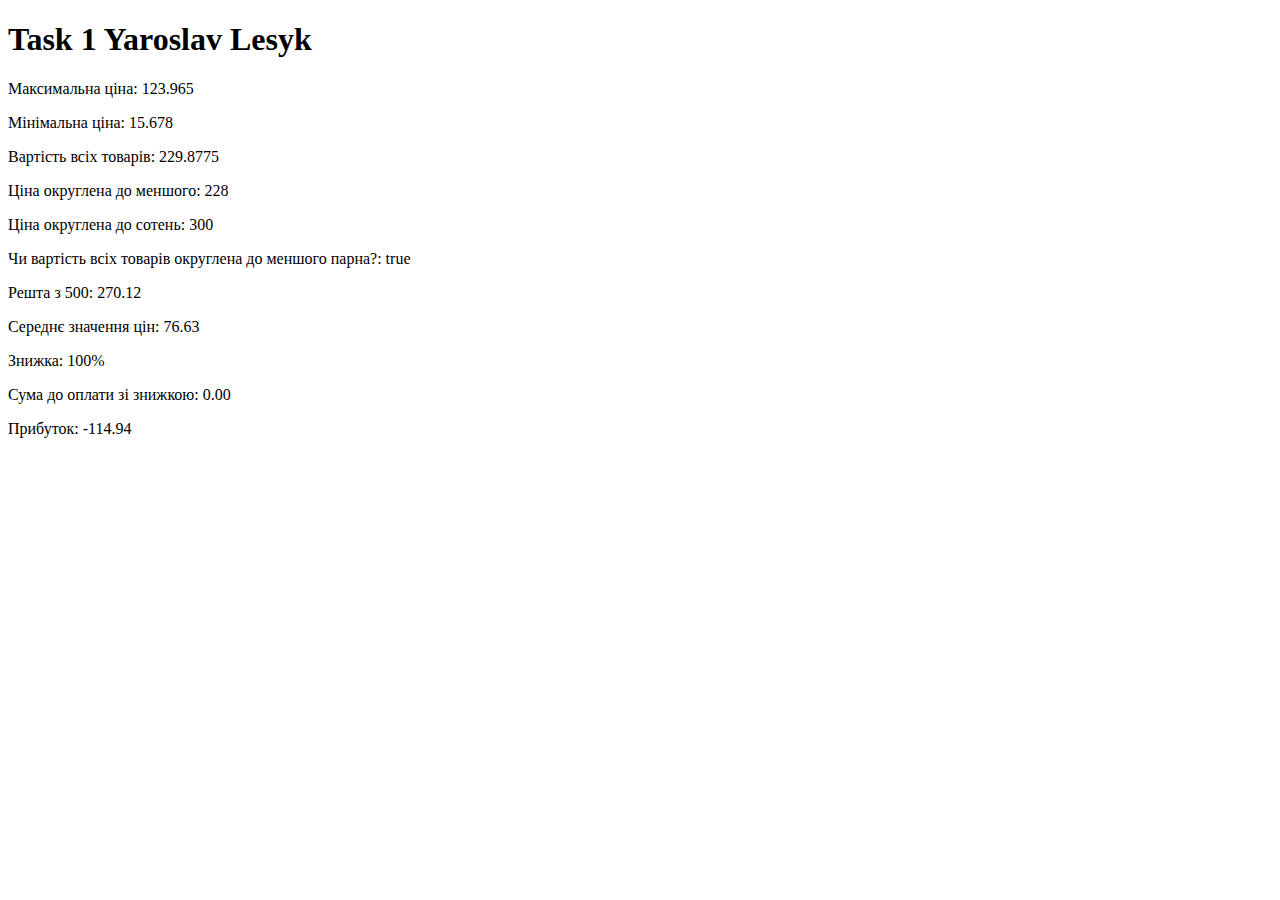
<file: cursor_hm1/index.html>
<!DOCTYPE html>
<html lang="en">
<head>
    <meta charset="UTF-8">
    <meta name="viewport" content="width=device-width, initial-scale=1.0">
    <title>Task 1</title>
</head>
<body>

    <h1>Task 1  Yaroslav Lesyk</h1>

<script src="js/main.js"></script>
    
</body>
</html>
</file>
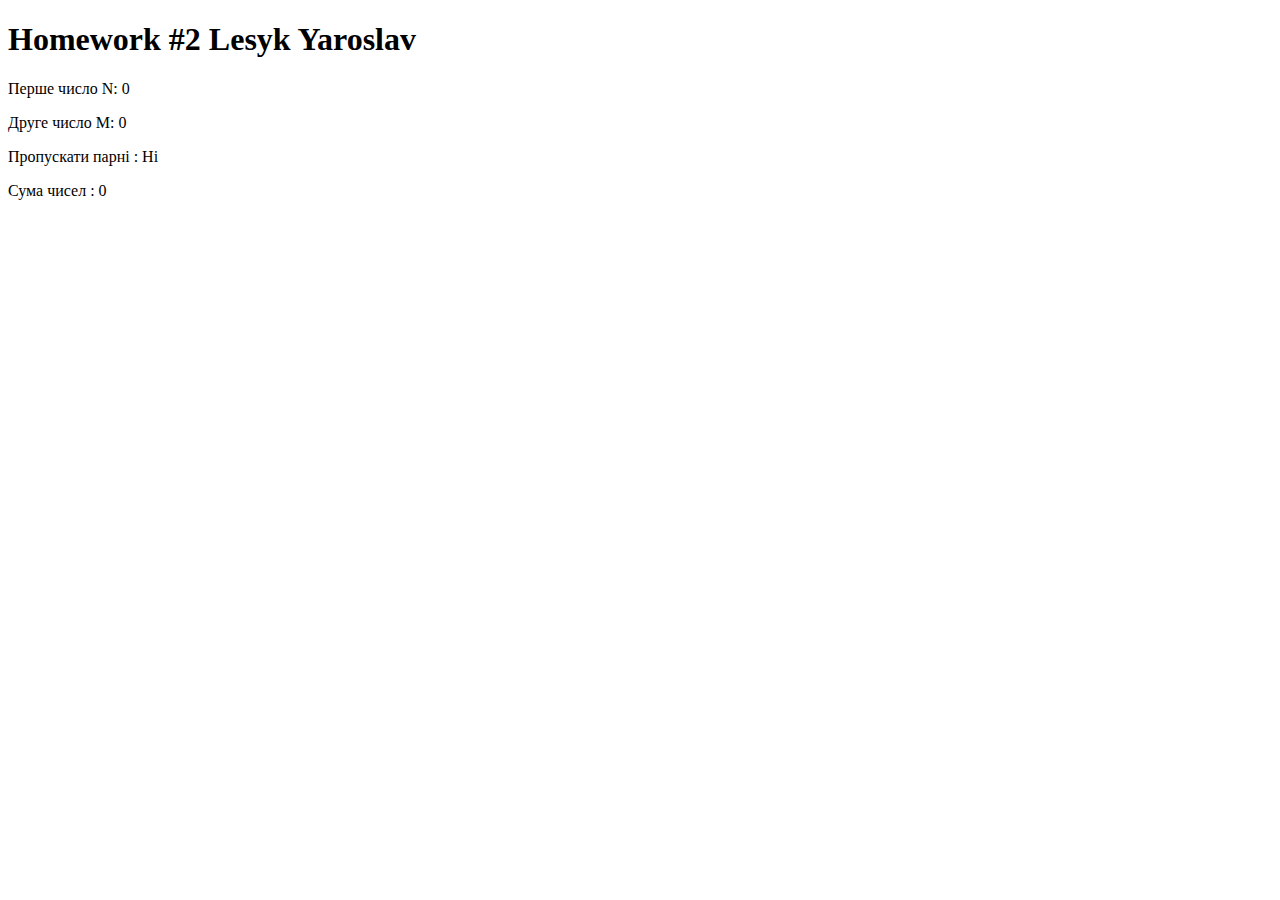
<file: cursor_hm2/index.html>
<!DOCTYPE html>
<html lang="en">
<head>
    <meta charset="UTF-8">
    <meta name="viewport" content="width=device-width, initial-scale=1.0">
    <title>Homework 2</title>
</head>
<body>
    <h1>Homework #2 Lesyk Yaroslav</h1>
    <script src="main.js"></script>
</body>
</html>
</file>
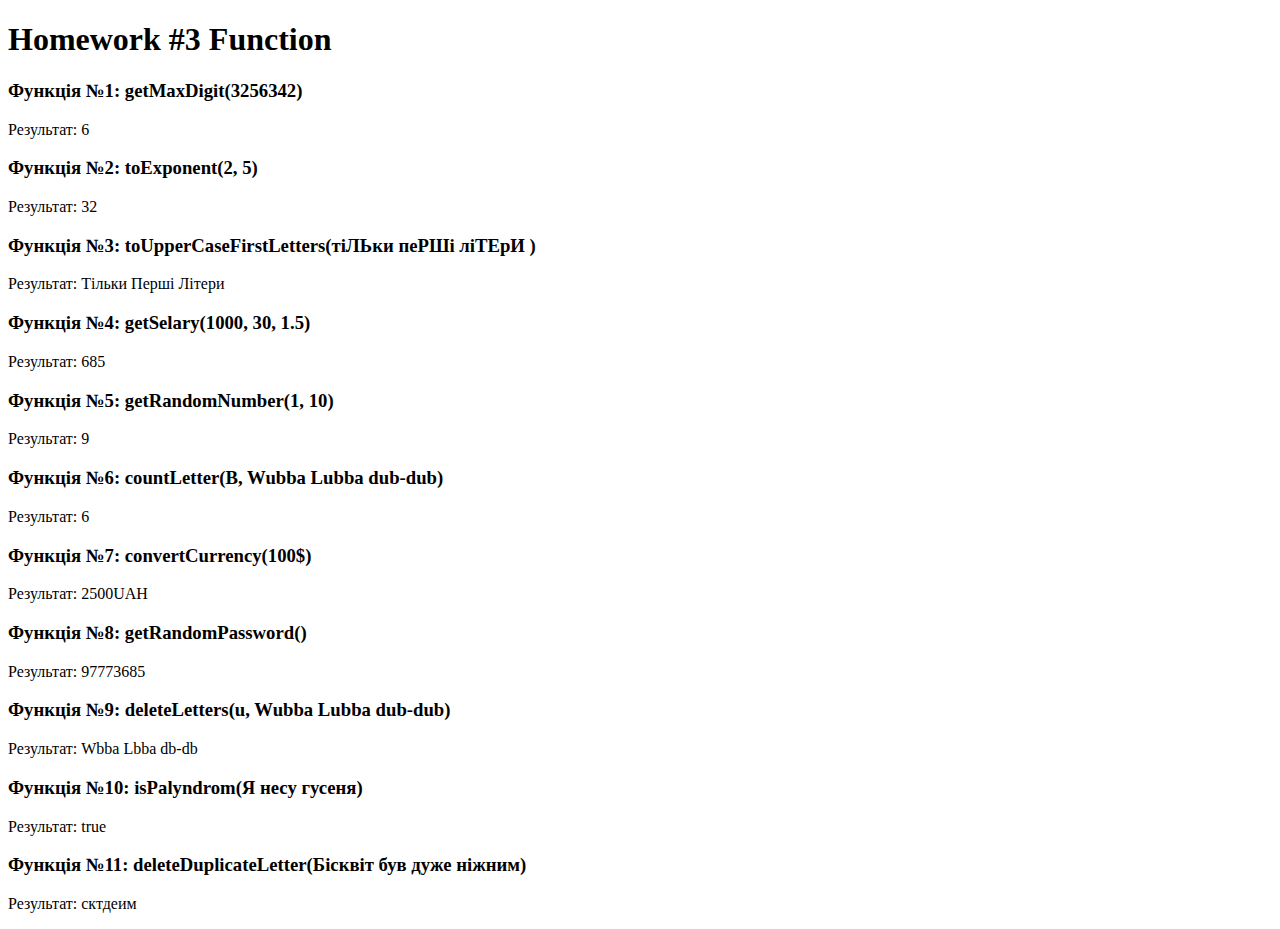
<file: cursor_hm3/index.html>
<!DOCTYPE html>
<html lang="en">
<head>
    <meta charset="UTF-8">
    <meta name="viewport" content="width=device-width, initial-scale=1.0">
    <title>Curosor_HM3</title>
</head>
<body>
    <h1>Homework #3 Function</h1>
    <script src="main.js"></script>
</body>
</html>
</file>
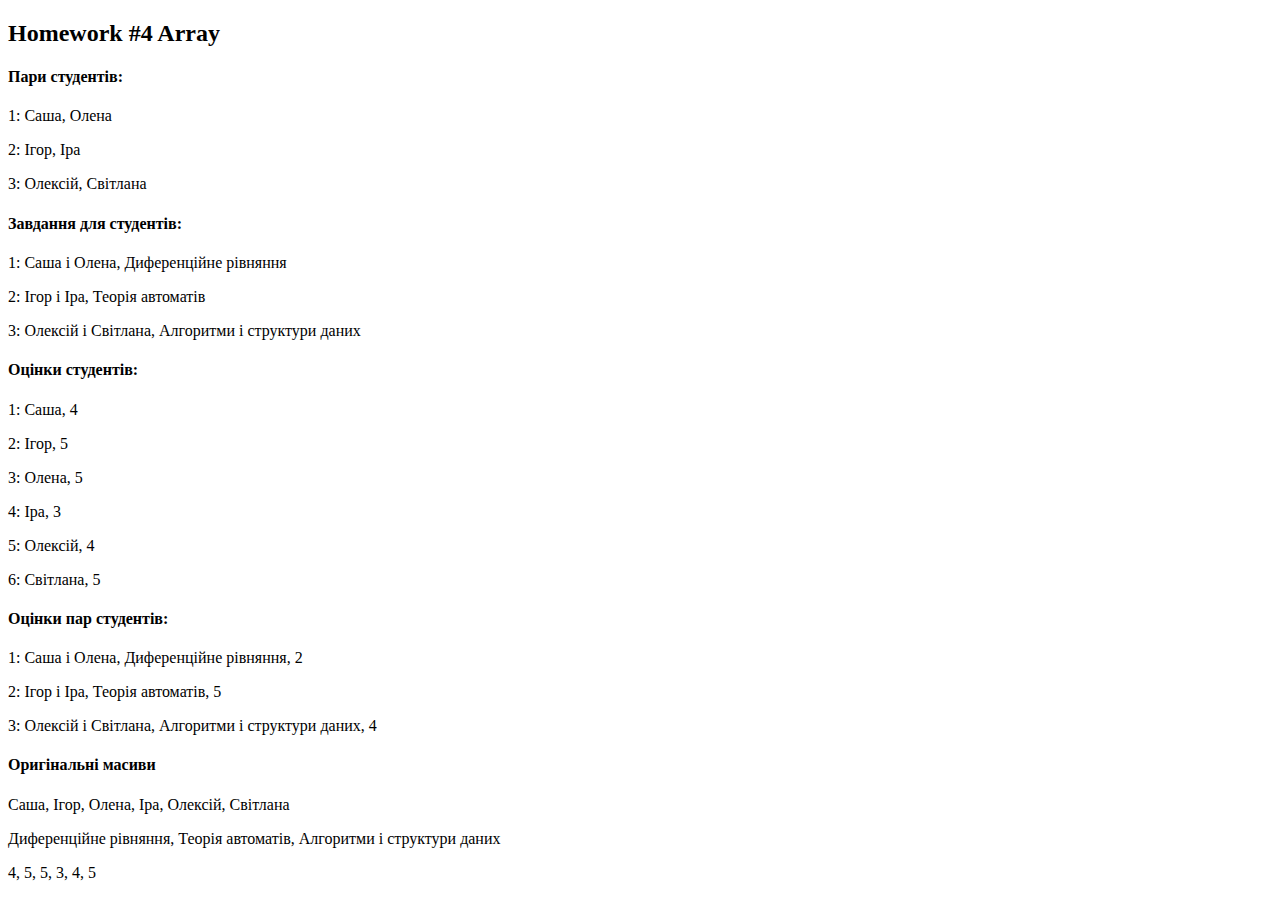
<file: cursor_hm4/index.html>
<!DOCTYPE html>
<html lang="en">
<head>
    <meta charset="UTF-8">
    <meta name="viewport" content="width=device-width, initial-scale=1.0">
    <title>Cursore_HW4</title>
</head>
<body>
    <h2>Homework #4 Array</h2>
    <script src="main.js"></script>
</body>
</html>
</file>
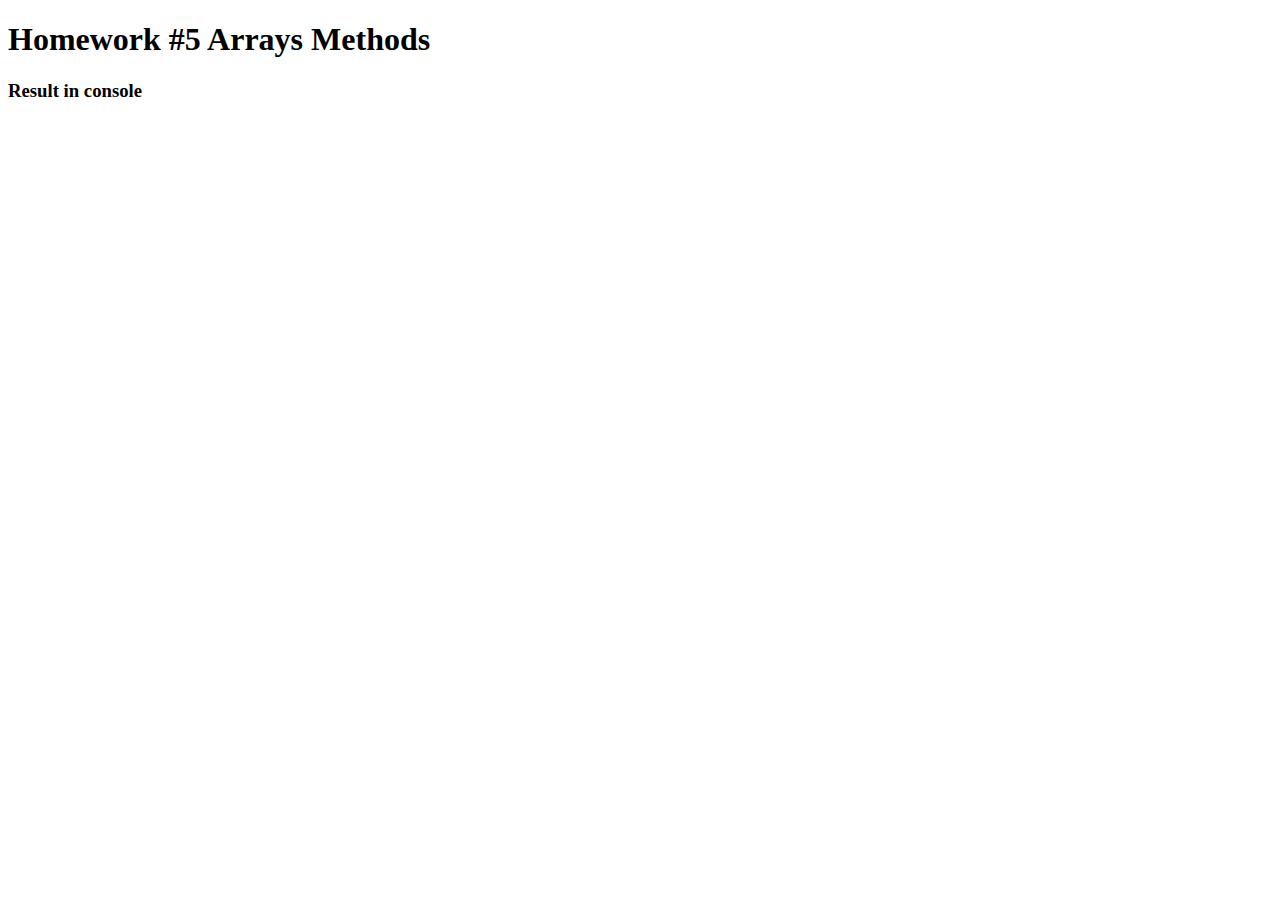
<file: cursor_hm5/index.html>
<!DOCTYPE html>
<html lang="en">
<head>
    <meta charset="UTF-8">
    <meta name="viewport" content="width=device-width, initial-scale=1.0">
    <title>Cursor_HM5</title>
</head>
<body>
    <h1>Homework #5 Arrays Methods</h1>
    <h3>Result in console</h3>
    <script src="main.js"></script>
</body>
</html>
</file>
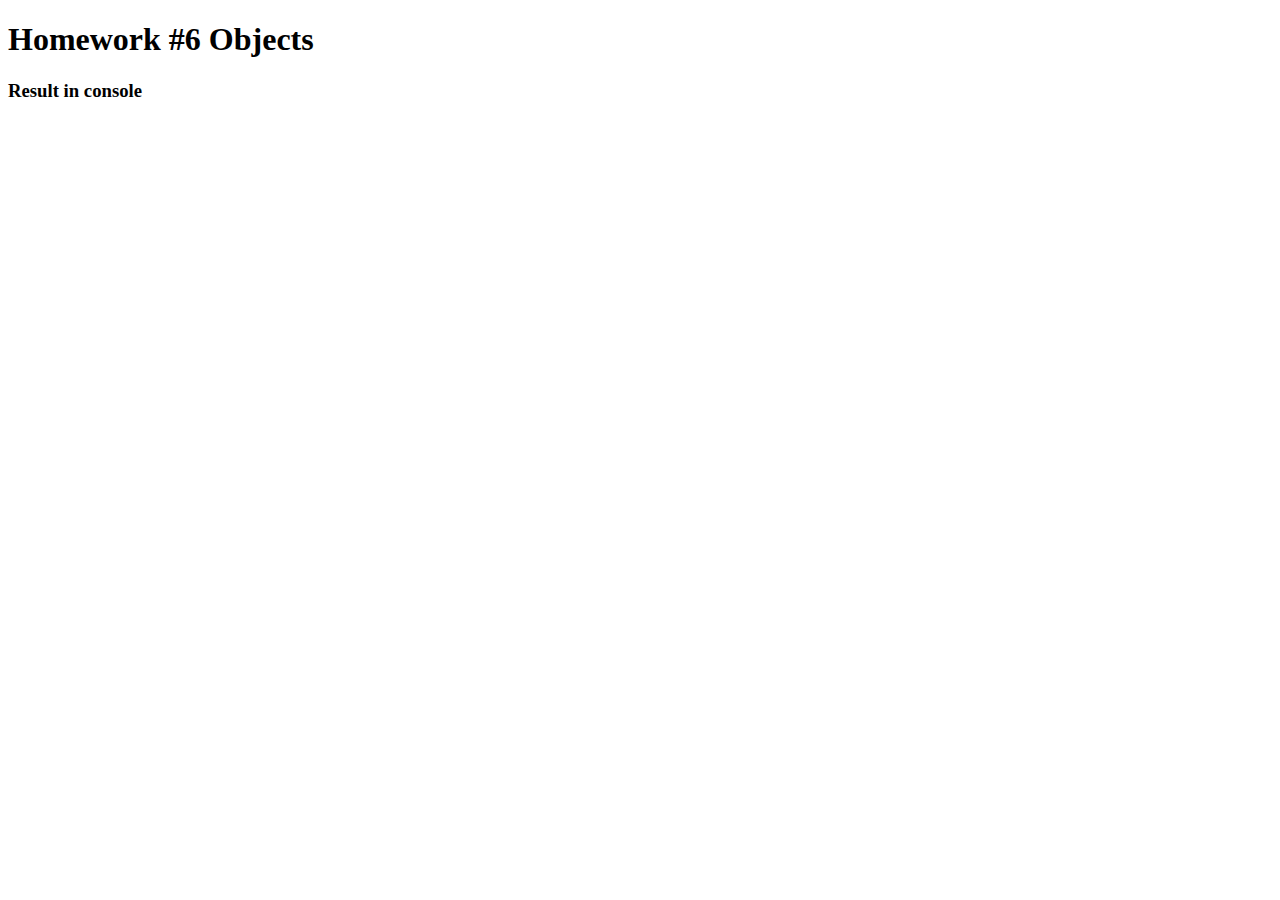
<file: cursor_hm6/index.html>
<!DOCTYPE html>
<html lang="en">
<head>
    <meta charset="UTF-8">
    <meta name="viewport" content="width=device-width, initial-scale=1.0">
    <title>Cursor_HW6</title>
</head>
<body>
    <h1>Homework #6 Objects</h1>
    <h3>Result in console</h3>
    <script src = 'main.js'></script>
</body>
</html>
</file>
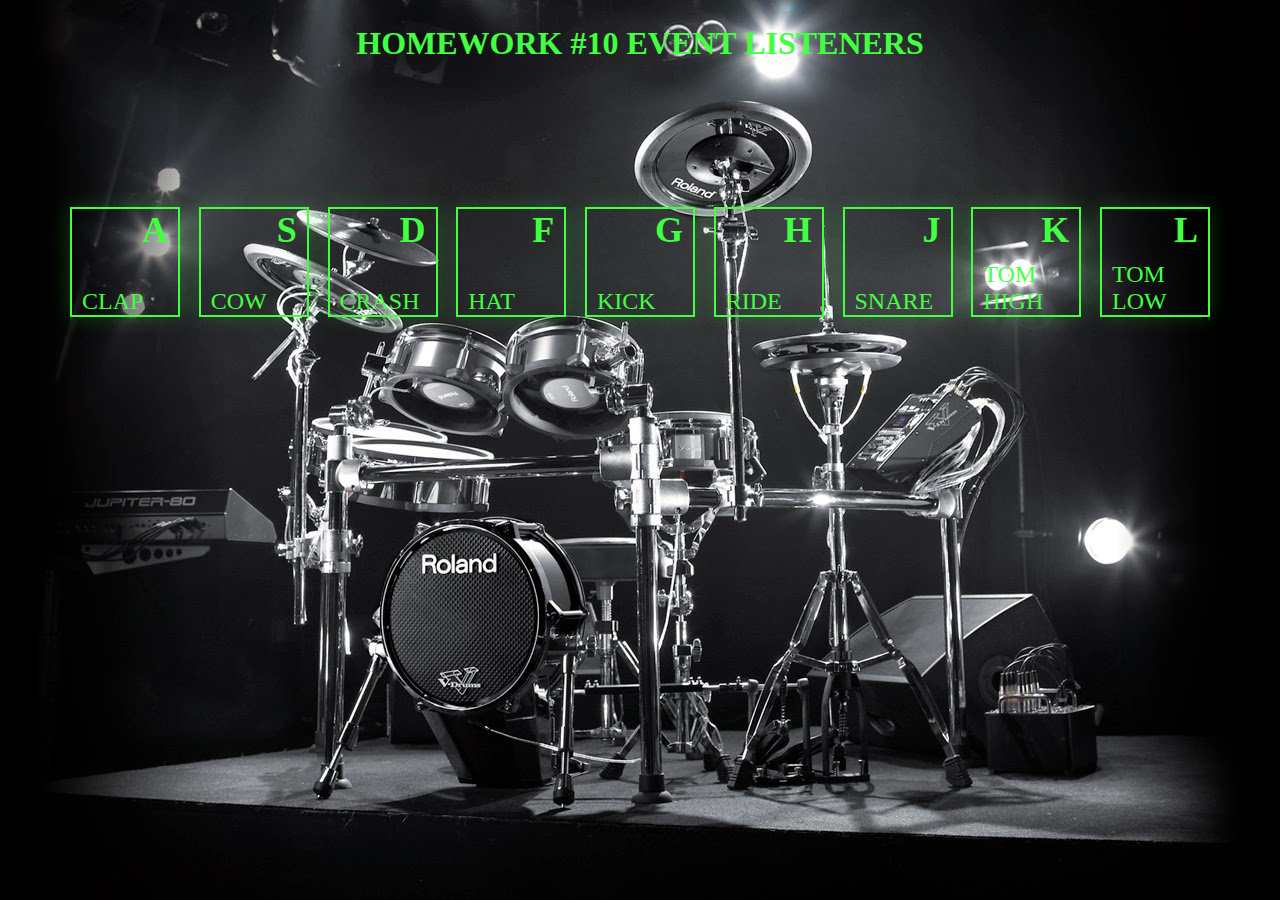
<file: cursor_hw10/index.html>
<!DOCTYPE html>
<html lang="en">
<head>
    <meta charset="UTF-8">
    <meta name="viewport" content="width=device-width, initial-scale=1.0">
    <link rel="stylesheet" href="css/style.css">
    <title>Cursor HW10</title>
</head>
<body>
    <div class="container">
        <div class="header">
            <h1 class="heading">Homework #10 Event Listeners</h1>
        </div>
        <main>
            <div class="drums-container">
                <div class="drums" data-drums-key="65"> 
                    <span class="drums__key">a</span>
                    <span class="drums__name">Clap</span>
                </div>
                <div class="drums" data-drums-key="83"> 
                    <span class="drums__key">s</span>
                    <span class="drums__name">Cow</span>
                </div>
                <div class="drums" data-drums-key="68"> 
                    <span class="drums__key">d</span>
                    <span class="drums__name">Crash</span>
                </div>
                <div class="drums" data-drums-key="70"> 
                    <span class="drums__key">f</span>
                    <span class="drums__name">Hat</span>
                </div>
                <div class="drums" data-drums-key="71"> 
                    <span class="drums__key">g</span>
                    <span class="drums__name">Kick</span>
                </div>
                <div class="drums" data-drums-key="72"> 
                    <span class="drums__key">h</span>
                    <span class="drums__name">Ride</span>
                </div>
                <div class="drums" data-drums-key="74"> 
                    <span class="drums__key">j</span>
                    <span class="drums__name">Snare</span>
                </div>
                <div class="drums" data-drums-key="75"> 
                    <span class="drums__key">k</span>
                    <span class="drums__name">Tom High</span>
                </div>
                <div class="drums" data-drums-key="76"> 
                    <span class="drums__key">l</span>
                    <span class="drums__name">Tom Low</span>
                </div>
            </div>
        </main>   
    </div>

<div class="audio-container">
    <audio src="audio/TR-707Clap.wav" class="drums-audio" data-audio-key='65'></audio>
    <audio src="audio/TR-707Cow.wav" class="drums-audio" data-audio-key='83'></audio>
    <audio src="audio/TR-707Crash.wav" class="drums-audio" data-audio-key='68'></audio>
    <audio src="audio/TR-707Hat.wav" class="drums-audio" data-audio-key='70'></audio>
    <audio src="audio/TR-707Kick01.wav" class="drums-audio" data-audio-key='71'></audio>
    <audio src="audio/TR-707Ride.wav" class="drums-audio" data-audio-key='72'></audio>
    <audio src="audio/TR-707Snare01.wav" class="drums-audio" data-audio-key='74'></audio>
    <audio src="audio/TR-707Tom_Hi.wav" class="drums-audio" data-audio-key='75'></audio>
    <audio src="audio/TR-707Tom_Lo.wav" class="drums-audio" data-audio-key='76'></audio>
</div>
    
<script src="js/main.js"></script>
    

</body>
</html>
</file>
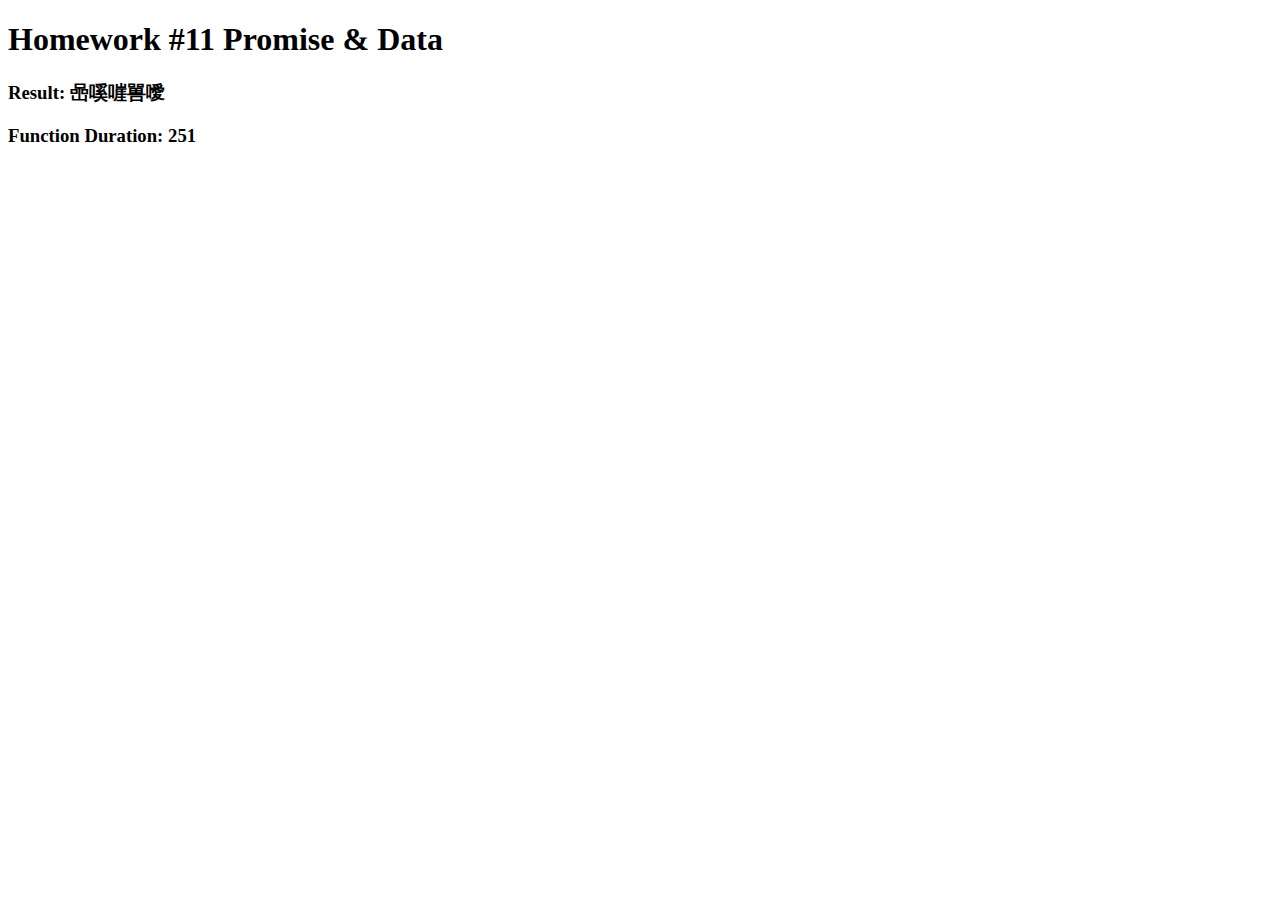
<file: cursor_hw11/index.html>
<!DOCTYPE html>
<html lang="en">
<head>
    <meta charset="UTF-8">
    <meta name="viewport" content="width=device-width, initial-scale=1.0">
    <title>Cursor HW #11</title>
</head>
<body>
    <h1>Homework #11 Promise & Data</h1>
    <h3 id="result"></h3>
    <h3 id="time"></h3>
    
    <script src="main.js"></script>
</body>
</html>
</file>
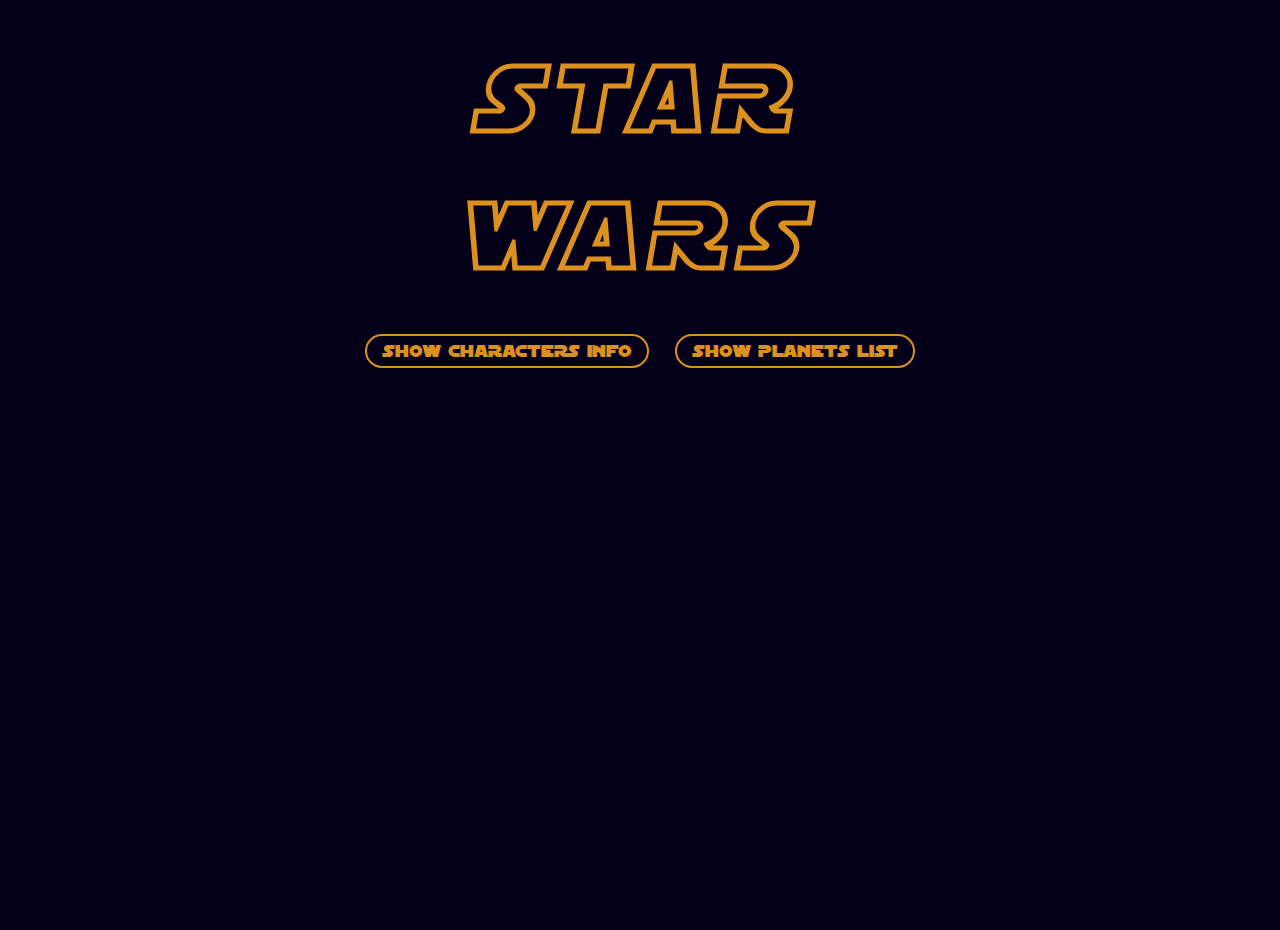
<file: cursor_hw12/index.html>
<!DOCTYPE html>
<html lang="en">
<head>
    <meta charset="UTF-8">
    <meta name="viewport" content="width=device-width, initial-scale=1.0">
    <link rel="stylesheet" href="css/fonts.css">
    <link rel="stylesheet" href="css/style.css">
    <title>Cursore HW 12</title>
</head>
<body>
    <header class="header">
        <div class="container">
            <h1 class="heading-primary">
                <span class="heading-primary__top">Star</span>
                <span class="heading-primary__bottom">Wars</span>
            </h1>
            <!-- <div class="language">
                <input type="radio" name='language' value = '' checked="checked" class="language__input" id="galactic">
                <label for="galactic" class="language__label">Galactic Basic</label>
                <span class="language__separator">/</span>
                <input type="radio" name='language' value = 'wookies'  class="language__input" id="wookies">
                <label for="wookies" class="language__label">Wookies</label>
            </div> -->
        </div>
    </header>
    <main class="main">
        <div class="container">
            <div class="panel-main">
                <button class="btn panel-main__btn btn_left" id='characters-btn'>Show Characters Info</button>
                <button class="btn panel-main__btn btn_right" id='planets-btn'>Show Planets List</button>
            </div>
            <div class="panel-secondary">
                <div class="characters-panel">
                    <div class="films">
                        <span class="films__current btn" id="current-film" data-film-id="2">Episode V: Attack of the Clones</span>
                        <ul class="films__list">
                            <li class="films__item" data-film-id="4">Episode I: A New Hope</li>
                            <li class="films__item" data-film-id="5">Episode II: The Empire Strikes Back</li>
                            <li class="films__item" data-film-id="6">Episode III: Return of the Jedi</li>
                            <li class="films__item" data-film-id="1">Episode IV: The Phantom Menace</li>
                            <li class="films__item" data-film-id="2">Episode V: Attack of the Clones</li>
                            <li class="films__item" data-film-id="3">Episode VI: Revenge of the Sith</li>
                        </ul>
                    </div>
                    <button class="btn" id='film-btn'>Get Data</button>
    
                </div>
                <div class="planets-panel">
                    <button class="btn control-btn" id="btn-previous">Prev</button>
                    <button class="btn control-btn" id="btn-next">Next</button>
                </div>
            </div>
            <div class="content" id="content">  
                
            </div>
        </div>
        
    </main>

    
    <script defer src="js/main.js"></script>
</body>
</html>
</file>
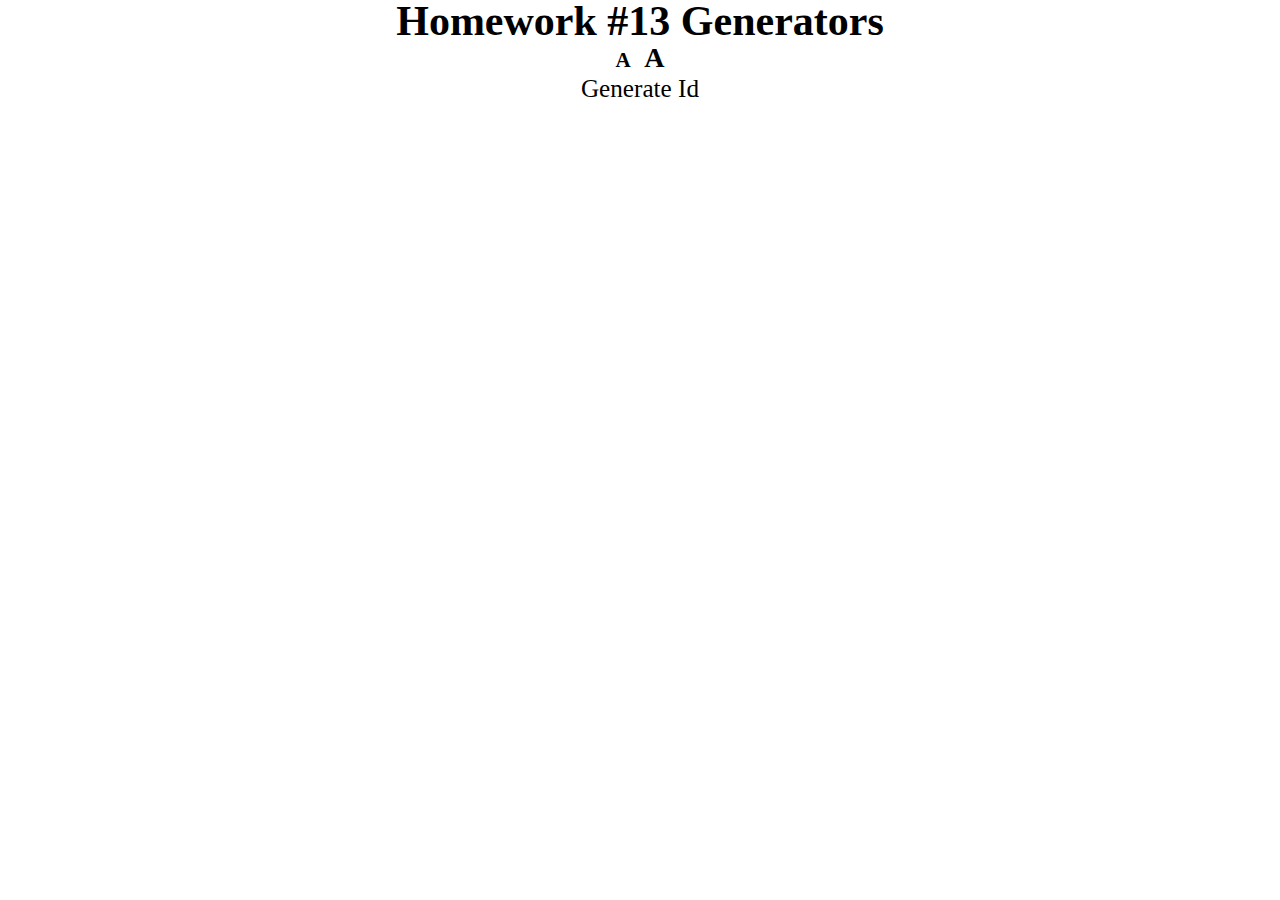
<file: cursor_hw13/index.html>
<!DOCTYPE html>
<html lang="en">
<head>
    <meta charset="UTF-8">
    <meta name="viewport" content="width=device-width, initial-scale=1.0">
    <link rel="stylesheet" href="css/style.css">
    <title>Cursor HW#13</title>
</head>
<body>
    <div class="container">
        <h1 class="heading">Homework #13 Generators</h1>
        <div class="font-panel">            
            <button class="font-panel__btn btn" id="btnSmaller">a</button>
            <button class="font-panel__btn btn" id="btnBigger">a</button>            
        </div>
        <div class="id-generator">
            <button class="id-generator__btn btn" id="btnId">Generate Id</button>
            <p class="id-generator__text" id="idResult"></p>
        </div>
    </div>

    <script defer src="js/main.js"></script>
</body>
</html>
</file>
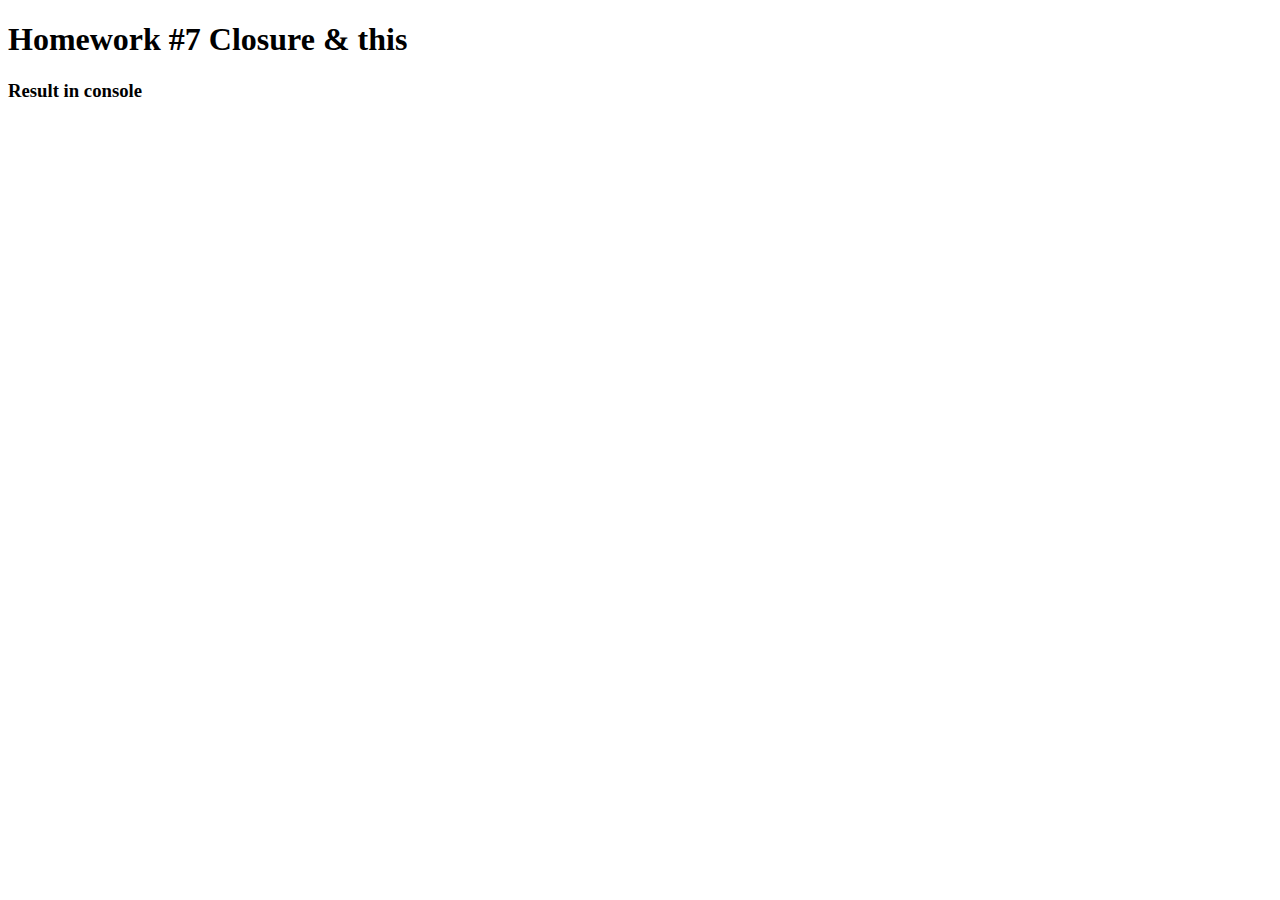
<file: cursor_hw7/index.html>
<!DOCTYPE html>
<html lang="en">
<head>
    <meta charset="UTF-8">
    <meta name="viewport" content="width=device-width, initial-scale=1.0">
    <title>Cursor_hw7</title>
</head>
<body>
    <h1>Homework #7 Closure & this</h1>
    <h3>Result in console</h3>
    <script src="main.js"></script>
</body>
</html>
</file>
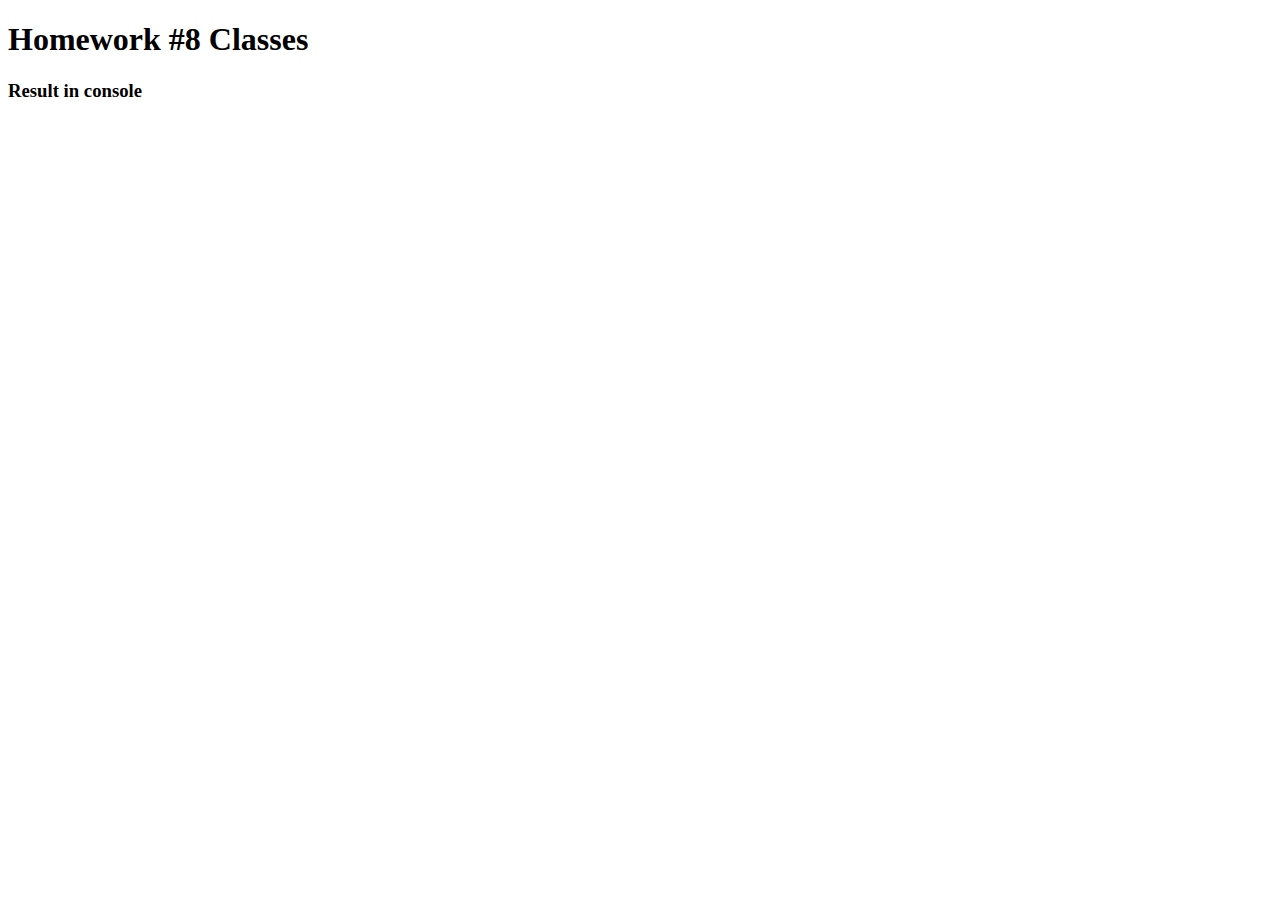
<file: cursor_hw8/index.html>
<!DOCTYPE html>
<html lang="en">
<head>
    <meta charset="UTF-8">
    <meta name="viewport" content="width=device-width, initial-scale=1.0">
    <title>Cursor_hw8</title>
</head>
<body>
    <h1>Homework #8 Classes</h1>
    <h3>Result in console</h3>
    <script src="main.js"></script>
</body>
</html>
</file>
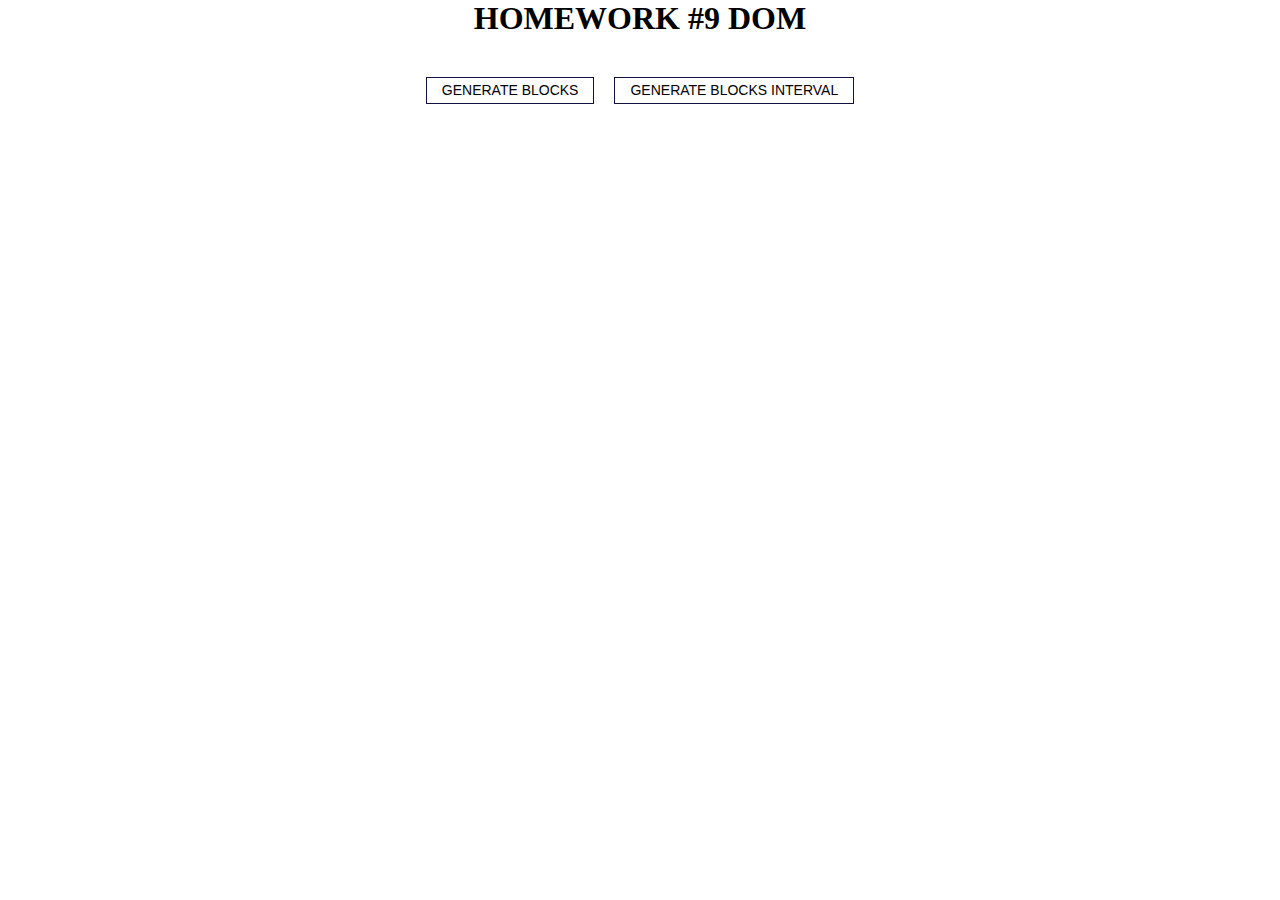
<file: cursor_hw9/index.html>
<!DOCTYPE html>
<html lang="en">
<head>
    <meta charset="UTF-8">
    <meta name="viewport" content="width=device-width, initial-scale=1.0">
    <link rel="stylesheet" href="css/style.css">
    <title>Cursor_HW9</title>
</head>
<body>
    <div class="container">
        <h1 class="heading">Homework #9 DOM</h1>
        <div class="panel">
            <button class="btn" onclick="generateBlocks()">Generate Blocks</button>
            <button class="btn" onclick="generateBlocksInterval()">Generate Blocks Interval</button>
        </div>
        <div id="cube" class="cube"></div>
    </div>
    

    <script src="js/main.js"></script>
</body>
</html>
</file>
<file: cursor_hw10/css/style.css>
:root{
    --main-color: rgb(65, 255, 65);
}

@keyframes bigerBlock{
    0% {
        box-shadow: 0 0 0 var(--main-color);
    }
    100% {
        box-shadow: 0 0 0 20px rgba(65, 255, 65, 0);
    }
}

* {
    margin: 0;
    padding: 0; }
  
*,
*::before,
*::after {
    box-sizing: inherit; 
}

html {
    box-sizing: border-box;
}

body{
    background-image: url(../img/bg_img.jpg);
    background-size: cover;
    background-position: center center;    
    height: 100vh;
    color: var(--main-color);
}

.container{
    margin: 0 auto;
    max-width: 1140px;
    padding-top: 25px;
}

.heading{
    text-align: center;
    margin-bottom: 200px;
    text-transform: uppercase;
}

.drums-container{
    display: flex;
    justify-content: space-between;
    flex-wrap: wrap;
    transform: translateY(-50%);
}

.drums{
    display: flex;
    flex-direction: column;
    justify-content: space-between;
    border: 2px solid var(--main-color);
    width: 110px;
    height: 110px;
    text-transform: uppercase;
    position: relative;
    box-shadow: 0 0 20px rgba(65, 255, 65, .2);
}

.drums:hover{
    cursor: pointer;
}

.drums__key{
    text-align: right;
    font-size: 36px;
    font-weight: bold;
    margin-right: 10px;
}

.drums__name{
    font-size: 24px;
    margin-left: 10px;
}

.tapped{
    animation: bigerBlock;
    animation-duration: .4s;
}

.audio-container{
    display: none;
}
</file>
<file: cursor_hw12/css/fonts.css>
@font-face {
    font-family: "GalaxyOutlineItalic";
    src: url("fonts/SfDistantGalaxyOutlineItalic.ttf") format("truetype");
    font-weight: normal;
    font-style: normal;  
}

@font-face {
    font-family: "GalaxyItalic";
    src: url("fonts/SfDistantGalaxyItalic.ttf") format("truetype");
    font-weight: normal;
    font-style: normal;  
}
@font-face {
    font-family: "GalaxyRegular";
    src: url("fonts/SfDistantGalaxyRegular.ttf") format("truetype");
    font-weight: normal;
    font-style: normal;  
}
</file>
<file: cursor_hw12/css/style.css>
:root{
    --color-primary: rgb(220, 145, 30);
    --color-secondary: rgb(199, 199, 199);
    --color-tertary: rgb(5, 0, 25);
}
  
@keyframes moveInLeft {
    0% {
        opacity: 0;
        transform: translateX(-100px); 
    }
    80% {
        transform: translateX(10px); 
    }
    100% {
        opacity: 1;
        transform: translate(0); 
    } 
}
  
@keyframes moveInRight {
    0% {
        opacity: 0;
        transform: translateX(100px); 
    }
    80% {
        transform: translateX(-10px); 
    }
    100% {
        opacity: 1;
        transform: translate(0); 
    } 
}

/* @keyframes moveInTop {
    0% {
        opacity: 0;
        transform: translateY(-30px); 
    }
    100% {
        opacity: 1;
        transform: translate(0); 
    } 
} */

* {
    margin: 0;
    padding: 0; 
}

*,
*::before,
*::after {
    box-sizing: inherit; 
}

html{
    box-sizing: border-box;
}

body{
    font-family: 'Roboto', 'Open Sans', sans-serif;
    font-weight: 400;
    line-height: 1.6;
    background-color: var(--color-tertary);
    color: var(--color-primary);
    min-height: 100vh; 
}

.container {
    margin: 30px auto;
    max-width: 1140px;
    position: relative;
}

.heading-primary,
.heading-secondary{
    text-transform: uppercase;
    font-size: 98px;
    letter-spacing: 10px;
    text-align: center;
    line-height: 1.4;
    font-family: "GalaxyOutlineItalic", Roboto, sans-serif;
}    
.heading-primary__top {    display: block;

    animation: moveInLeft 1s;
}
.heading-primary__bottom{
    display: block;
    animation: moveInRight 1s;
}
/* .language{
    font-family: "GalaxyRegular", Roboto, sans-serif;
    position: absolute;
    top: 0;
    right: 0;
    animation: moveInTop 1s;
}

.language__input{
    display: none;
}

.language__label:hover{
    color: var(--color-secondary);
}
.language__input:checked+.language__label{
    font-size: 18px;
    color: var(--color-secondary)
} */
.panel-main,
.characters-panel,
.planets-panel{
    margin: 0 auto;
    display: flex;
    justify-content: space-between;
    max-width: 550px;
    align-items: flex-start;
    margin-bottom: 20px;
}

.characters-panel,
.planets-panel,
.films__list{
   display: none;
}

.btn, .btn:link, .btn:visited {
    font-family: "GalaxyRegular", Roboto, sans-serif;
    text-transform: uppercase;
    text-decoration: none;
    font-size: 18px;
    padding: 5px 15px;
    line-height: 20px;
    display: inline-block;
    border-radius: 10rem;
    position: relative;
    background-color: transparent;
    border: 2px solid var(--color-primary);
    color: var(--color-primary);
    cursor: pointer; 
    transition: all .2s;
}
  
.btn:hover {
    transform: translateY(-2px);
    color: var(--color-secondary);
    border-color: var(--color-secondary);
}
 
.btn:active,
.btn:focus {
    outline: none;
}

.btn:active{
    transform: translateY(1px); 
}

.btn_left{
    animation: moveInLeft 1s;
}

.btn_right{
    animation: moveInRight 1s;
}

.characters-panel{
    max-width: 500px;
}

.films{
    position: relative;
    min-width: 290px;
}

.films__current,
.films__item
.planets-panel>*{
    font-size: 16px;
}

.films__current{
    text-transform: none;
    font-family: Roboto, sans-serif;
    position: relative;
    padding-right: 25px;
}

.films__current::after{
    content: "";
    border: solid var(--color-primary);
    border-width: 0 2px 2px 0;
    display: inline-block;
    padding: 2px;
    transform: rotate(45deg);
    position: absolute;
    right: 10px;
    top: 10px;
}

.films__list{
    background-color: var(--color-tertary);
    position: absolute;
    padding: 5px 0;
    border-radius: 10px;
    flex-direction: column;
}

.films__item{
    padding-left: 15px;
    padding-right: 15px;
    list-style: none;
    line-height: 30px;
}

.films__item:hover{
    color: var(--color-secondary);
    cursor: pointer;
}

.visible{
    display: flex;
}

.content-wrap{
    background-color: var(--color-secondary);
    color: var(--color-tertary);
    border-radius: 10px;
    padding: 15px 30px;
}

.heading-secondary{
    text-transform: uppercase;
    font-family: "GalaxyItalic", Roboto, sans-serif;
    font-size: 36px;
    margin-bottom: 10px;
}

.heading-secondary > *{
    display: block;

}

.characters__list,
.planets__list{
    list-style: none;
    display: flex;
    flex-wrap: wrap;
    justify-content:  space-between;
}
.characters__item,
.planets__item{
    display: flex;
    border: 1px var(--color-tertary) solid;
    flex: 1 0 100%;
    margin-bottom: 10px;
    border-radius: 10px;
    padding-left: 20px;
}

.characters__item > *{
    flex: 1;
    padding: 0 5px;
}

.planets-panel{
    max-width: 200px;
}
.planets__item{
    flex: 0 1 200px;
}
</file>
<file: cursor_hw13/css/style.css>
* {
    padding: 0;
    margin: 0;
    border: 0;
}

*,*:before,*:after {
    -moz-box-sizing: border-box;
    -webkit-box-sizing: border-box;
    box-sizing: border-box;
}

:focus,:active {
    outline:none;
}

a:focus,a:active {
    outline:none;
}

nav,footer,header,aside{
    display: block
}

html,body {
    height: 100%;
    width: 100%;
    font-size: 100%;
    line-height: 1;
    font-size: 14px;
    -ms-text-size-adjust: 100%;
    -moz-text-size-adjust: 100%;
    -webkit-text-size-adjust: 100%;
}

input, button, textarea {
    font-family: inherit;
}

input::-ms-clear {
    display: none;
}

button {
    cursor: pointer;
    background-color: inherit;
}

button::-moz-focus-inner {
    padding: 0;
    border: 0;
}

a, a:visited, a:hover{
    text-decoration: none;
}

ul,li {
    list-style: none;
}
img {
    vertical-align: top;
}


.body{

}
.container{
    max-width: 	1140px;
    margin: 0 auto;
    text-align: center;
}

.heading{
    font-size: 3rem;
}

.font-panel__btn{
    text-transform: uppercase;
    font-weight: 700;
}

.font-panel__btn:first-child{
    margin-right: 10px;
}

#btnBigger{
    font-size: 2rem;
}

#btnSmaller{
    font-size: 1.5rem;
}
.id-generator{
    font-size: 1.8rem;
}

.id-generator__btn{
    font-size: inherit;
}
.btn{
    display: inline-block;
    transition: all .2s;
    border-bottom: 1px solid transparent;
}
.btn:hover {
    border-color: rgb(20, 140, 0);
    color: rgb(20, 140, 0);
}
</file>
<file: cursor_hw9/css/style.css>
* {
    margin: 0;
    padding: 0; }
  
*,
*::before,
*::after {
    box-sizing: inherit; 
}

html {
    box-sizing: border-box;
}

.container{
    display: flex;
    flex-direction: column;
    align-items: center;
}
.heading{
    text-align: center;
    text-transform: uppercase;
    width: 100%;
    margin-bottom: 40px;
}
.panel  {
    display: flex;
    justify-content: center;
    margin-bottom: 50px;
}

.btn {
    font-size: 14px;
    margin: 0 10px;
    padding: 0 15px;
    font-weight: 300;
    line-height: 25px;
    text-transform: uppercase;
    border: 1px rgb(18, 17, 65) solid;
    background-color: transparent;
    color: #000;
}
    
.btn:hover {
   color: #fff;
   background-color: rgb(18, 17, 65);
}

.btn:focus {
    outline: none;
}
.btn:active{
    transform: translateY(1px);
}

.cube {
    margin: 0 auto;
    display: flex;
    flex-direction: column;
}

.cube__row {
    display: flex;
}

.cube__cell {
    width: 50px;
    height: 50px;
}
</file>
